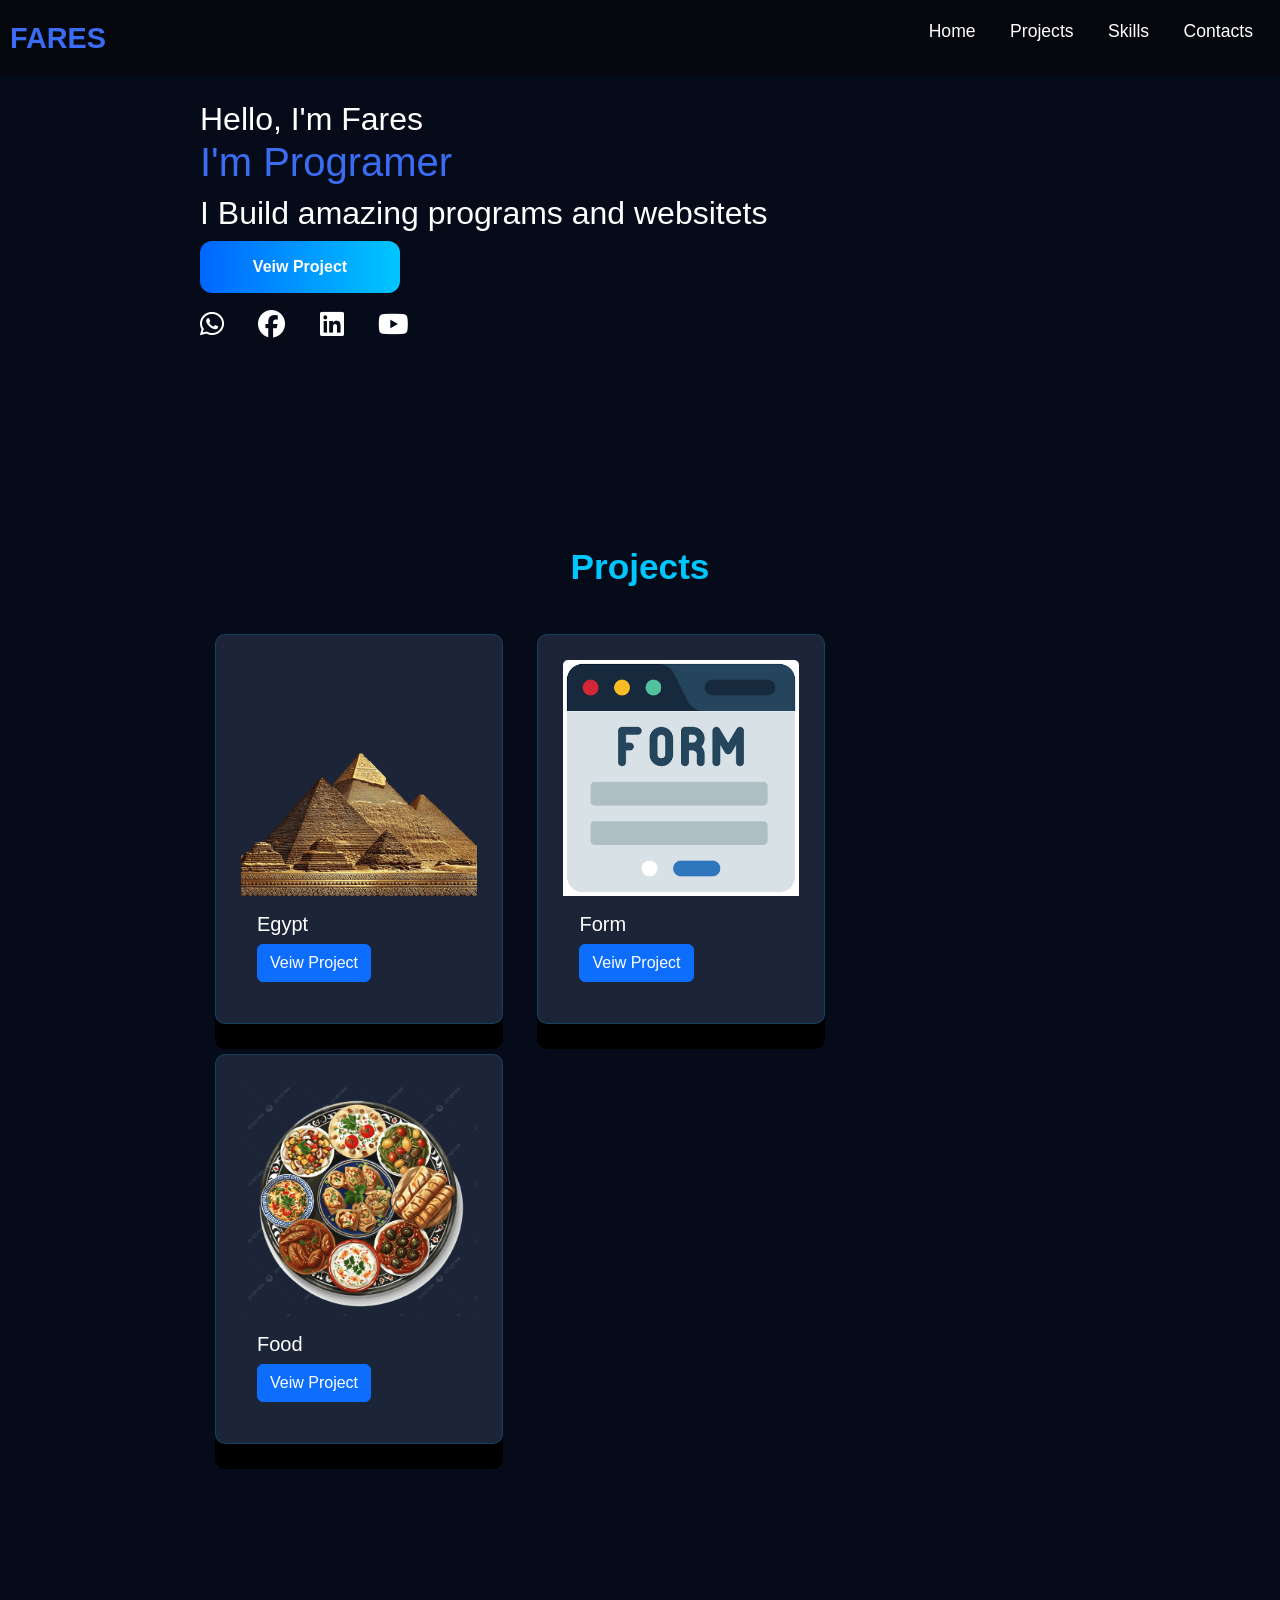
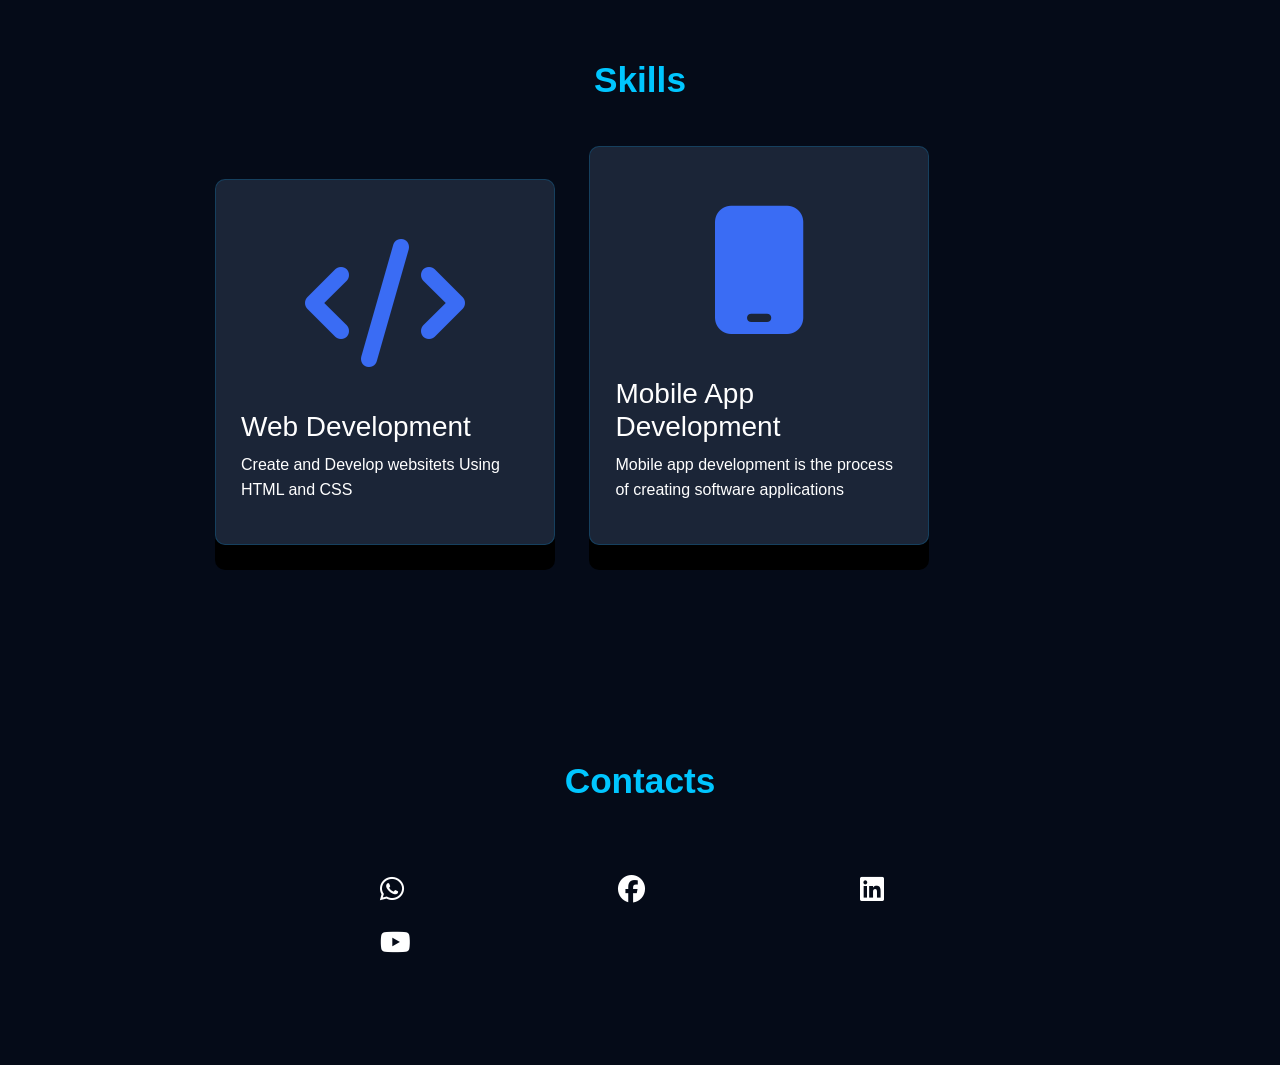
<file: index3.HTML>
<!DOCTYPE html>
<html lang="en">
<head>
    <meta charset="UTF-8">
    <meta name="viewport" content="width=device-width, initial-scale=1.0">
    <link href="https://cdn.jsdelivr.net/npm/bootstrap@5.3.8/dist/css/bootstrap.min.css" rel="stylesheet" integrity="sha384-sRIl4kxILFvY47J16cr9ZwB07vP4J8+LH7qKQnuqkuIAvNWLzeN8tE5YBujZqJLB" crossorigin="anonymous">
    <link rel="stylesheet" href="https://cdnjs.cloudflare.com/ajax/libs/font-awesome/6.7.2/css/all.min.css">

    <link rel="stylesheet" href="Style3.CSS">
    <title>Protfoilo | Fares🖥️</title>
    <link rel="shortcut icon" type="image/png" href="ChatGPT Image Sep 12, 2026, 03_23_10 PM.png"> 
</head>
<div class="loader">
    <div class="spinner"></div>
    <h2>Welcome To My Portfolio👋🏻</h2>
</div>
<body>
        <header>
        <a href="#" class="logo">Fares</a>
        <nav class="navigition">
            <a href="#">Home</a>
            <a href="#Projects">Projects</a>
            <a href="#Skills">Skills</a>
            <a href="#Contacts">Contacts</a>
        </nav>
    </header>
    <section class="mian">
     <div>
        <h2>Hello, I'm Fares<br> <span><h1>I'm Programer</h1></span></h2>
        <h2>I Build amazing programs and websitets</h2>
       <a href="#Projects"><button class="mian-btn">Veiw Project</button></a>
       <a href="https://www.linkedin.com/in/fares-ayman-ba3aa6432/" target="_blank"></a>
        <div class="social-icons">
            <a href="https://wa.me/+201040606031" target="_blank">
           <i class="fa-brands fa-whatsapp"></i>
            </a>
           <a href="https://www.facebook.com/fares.ayman.972304" target="_blank">
            <i class="fa-brands fa-facebook"></i>
           </a>
           <a href="https://www.linkedin.com/in/fares-ayman-ba3aa6432/" target="_blank">
           <i class="fa-brands fa-linkedin"></i>
           </a>
           <a href="https://www.youtube.com/@Fares_Elbadawy00" target="_blank">
           <i class="fa-brands fa-youtube"></i>
           </a>
        </div>
    </section>
    <section id="Projects" class="Projects">
        <h2 class="title">Projects</h2>
        <div class="card" style="width: 18rem;">
  <img class="card-img-top" src="pngtree-egyptian-pyramids-png-border-png-image_16357107.png" alt="Card image cap">
  <div class="card-body">
    <h5 class="card-title">Egypt</h5>
    <a href="file:///C:/Users/aa/OneDrive/Desktop/Form/mian.HTML" class="btn btn-primary">Veiw Project</a>
  </div>
</div>
        <div class="card" style="width: 18rem;">
  <img class="card-img-top" src="Image20260831202224.png" alt="Card image cap">
  <div class="card-body">
    <h5 class="card-title">Form</h5>
    <a href="file:///C:/Users/aa/OneDrive/Desktop/Form/index.HTML" class="btn btn-primary">Veiw Project</a>
  </div>
</div>
<div class="card" style="width: 18rem;">
  <img class="card-img-top" src="pngtree-food-plate-traditional-dish-design-png-image_15607922.png" alt="Card image cap">
  <div class="card-body">
    <h5 class="card-title">Food</h5>
    <a href="file:///C:/Users/aa/OneDrive/Desktop/Food/Food.HTML" class="btn btn-primary">Veiw Project</a>
  </div>
</div> 
    </section>
            </div>
        </div>
    </section>
    <section class="cards" id="Skills">
     <h2 class="title">Skills</h2>
     <div class="content">
        <div class="card">
            <div class="icon">
                <i class="fas fa-code"></i>
            </div>
            <div class="info">
            <h3>Web Development</h3>
            <p>Create and Develop websitets Using HTML and CSS</p>
            </div>
            </div>
            <div class="card">
            <div class="icon">
                <i class="fas fa-mobile"></i>
            </div>
            <div class="info">
            <h3>Mobile App Development</h3>
            <p>Mobile app development is the process of creating software applications</p>
            </div>
            </div>
        </div>
     </div>
    </section>
    <section id="Contacts">
        <h2 class="title">Contacts</h2>
          <a href="https://www.linkedin.com/in/fares-ayman-ba3aa6432/" target="_blank"></a>
        <div class="social-icon">
            <a href="https://wa.me/+201040606031" target="_blank">
           <i class="fa-brands fa-whatsapp"></i>
            </a>
           <a href="https://www.facebook.com/fares.ayman.972304" target="_blank">
            <i class="fa-brands fa-facebook"></i>
           </a>
           <a href="https://www.linkedin.com/in/fares-ayman-ba3aa6432/" target="_blank">
           <i class="fa-brands fa-linkedin"></i>
           </a>
           <a href="https://www.youtube.com/@Fares_Elbadawy00" target="_blank">
           <i class="fa-brands fa-youtube"></i>
           </a>
        </div>
    </section>
</body>
</html>
</file>
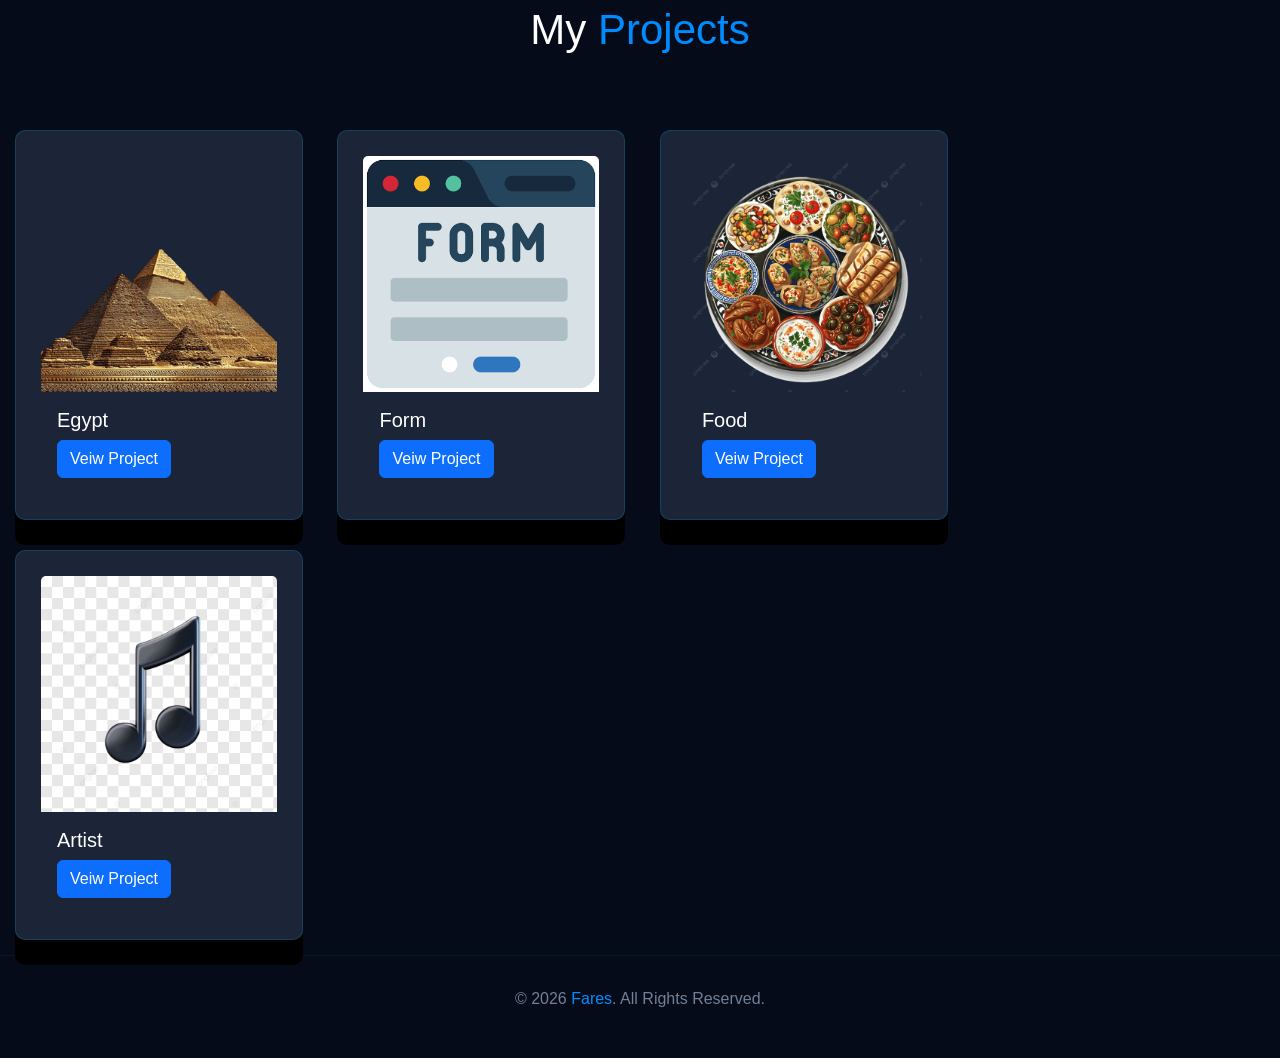
<file: index4.HTML>
<!DOCTYPE html>
<html lang="en">
<head>
    <meta charset="UTF-8">
    <meta name="viewport" content="width=device-width, initial-scale=1.0">
    <title>My Web Development Projects🖥️</title>
     <link href="https://cdn.jsdelivr.net/npm/bootstrap@5.3.8/dist/css/bootstrap.min.css" rel="stylesheet" integrity="sha384-sRIl4kxILFvY47J16cr9ZwB07vP4J8+LH7qKQnuqkuIAvNWLzeN8tE5YBujZqJLB" crossorigin="anonymous">
    <link rel="stylesheet" href="Style4.CSS">
     <link rel="shortcut icon" type="image/png" href="ChatGPT Image Sep 12, 2026, 03_23_10 PM.png">
    
</head>
<div class="loader">
    <div class="spinner"></div>
    <h2>Loding</h2>
</div>

    <header>
        <div class="section-title">
            <h2>My <span>Projects</span></h2>
    </header>
<body>
    <div class="card" style="width: 18rem;">
  <img class="card-img-top" src="pngtree-egyptian-pyramids-png-border-png-image_16357107.png" alt="Card image cap">
  <div class="card-body">
    <h5 class="card-title">Egypt</h5>
    <a href="file:///C:/Users/aa/OneDrive/Desktop/Form/mian.HTML" class="btn btn-primary">Veiw Project</a>
  </div>
</div>
        <div class="card" style="width: 18rem;">
  <img class="card-img-top" src="Image20260831202224.png" alt="Card image cap">
  <div class="card-body">
    <h5 class="card-title">Form</h5>
    <a href="file:///C:/Users/aa/OneDrive/Desktop/Form/index.HTML" class="btn btn-primary">Veiw Project</a>
  </div>
</div>
<div class="card" style="width: 18rem;">
  <img class="card-img-top" src="pngtree-food-plate-traditional-dish-design-png-image_15607922.png" alt="Card image cap">
  <div class="card-body">
    <h5 class="card-title">Food</h5>
    <a href="file:///C:/Users/aa/OneDrive/Desktop/Food/Food.HTML" class="btn btn-primary">Veiw Project</a>
  </div>
</div>
<div class="card" style="width: 18rem;">
   <img class="card-img-top" src="pngtree-black-music-note-isloated-on-transparent-background-png-image_12478980.png" alt="Card image cap">
<div class="card-body">
  <h5 class="card-title">Artist</h5>
  <a href="file:///C:/Users/aa/OneDrive/Desktop/Food/music.HTML" class="btn btn-primary">Veiw Project</a>

</div>
</div>
<footer>
        <p>
            © 2026 <span>Fares</span>. All Rights Reserved.
        </p>
    </footer> 
    
</body>
</html>
</file>
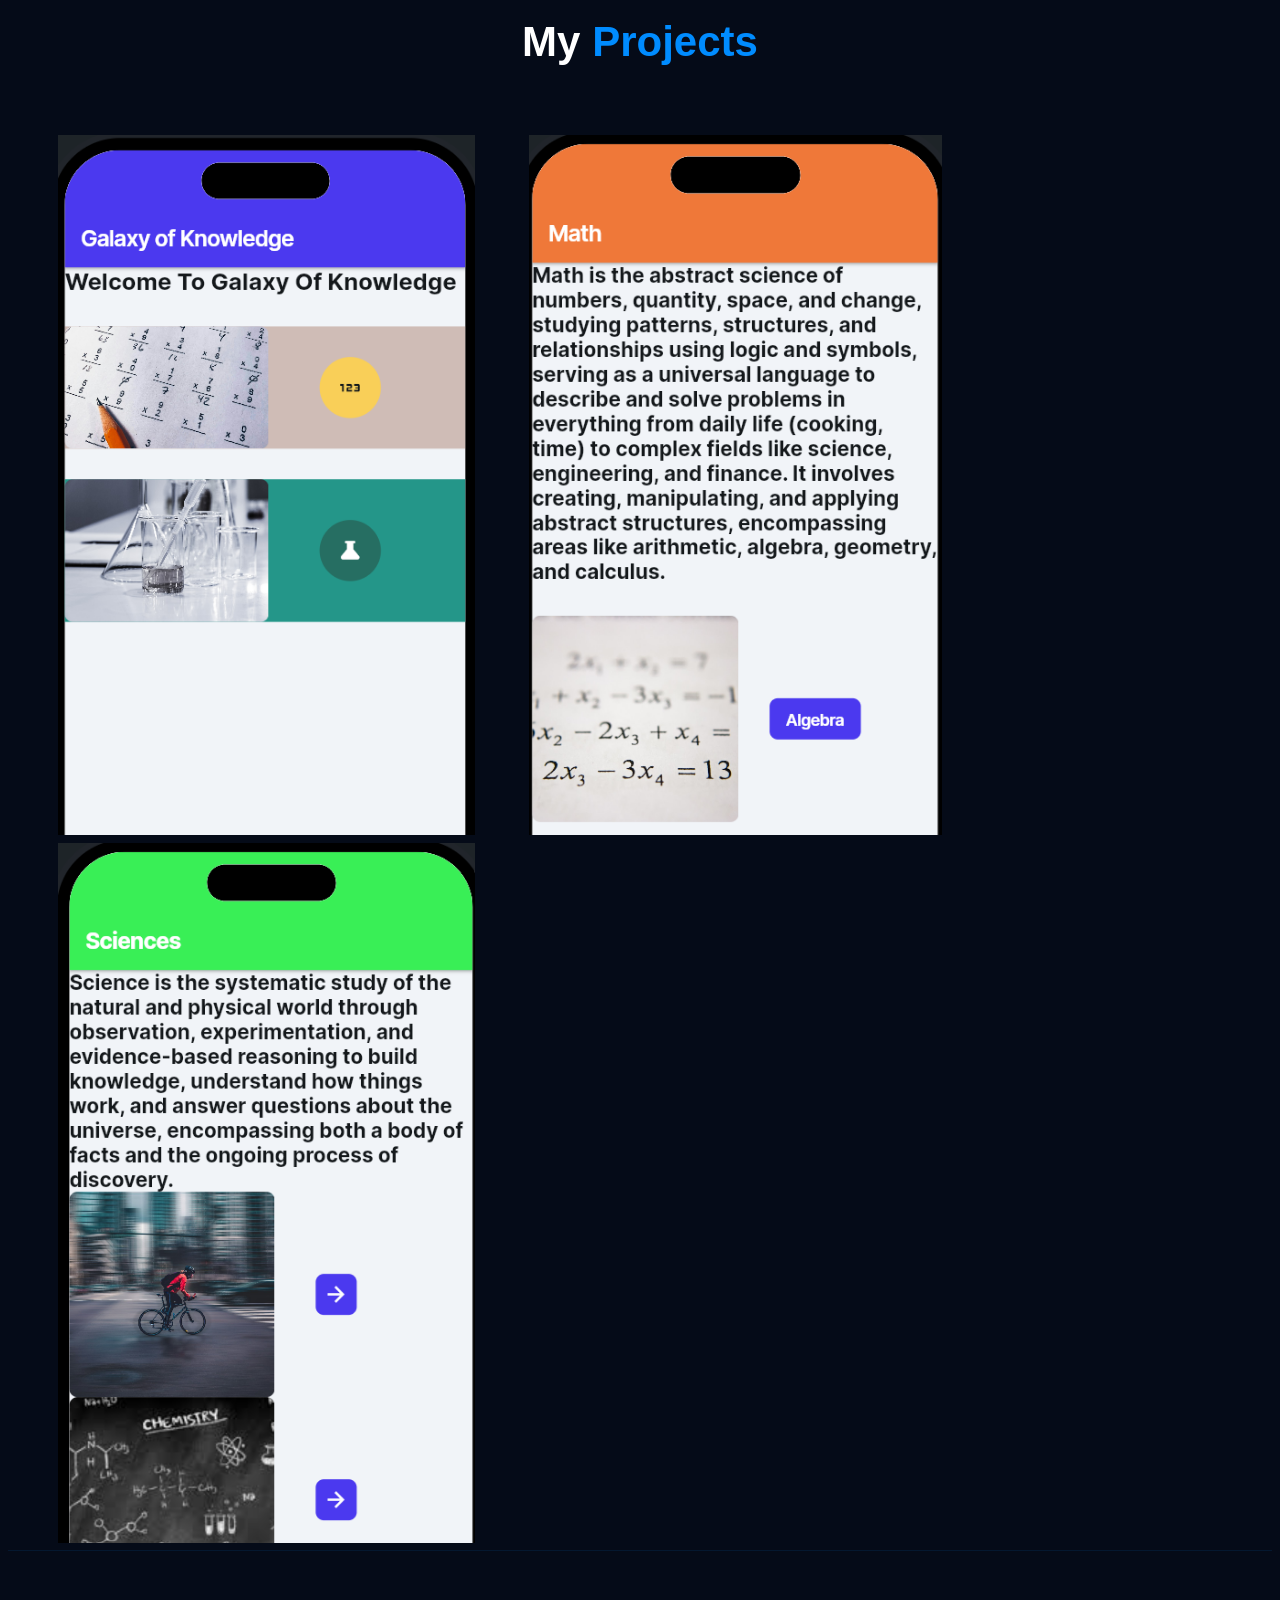
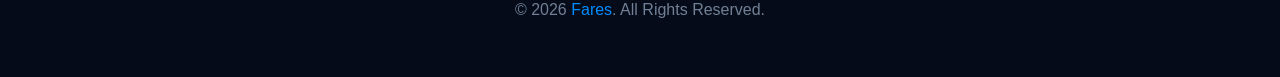
<file: index5.HTML>
<!DOCTYPE html>
<html lang="en">
<head>
    <meta charset="UTF-8">
    <meta name="viewport" content="width=device-width, initial-scale=1.0">
    <title>My Mobile App Projects📱</title>
    <link rel="stylesheet" href="Style5.CSS">
     <link rel="shortcut icon" type="image/png" href="ChatGPT Image Sep 12, 2026, 03_23_10 PM.png">
</head>
<div class="loader">
    <div class="spinner"></div>
    <h2>Loding</h2>
</div>
<body>
    <header>
        <div class="section-title">
            <h2>My <span>Projects</span></h2>
    </header>
    <img src="Screenshot 2026-09-13 010544.png" height="700px">
    <img src="Screenshot 2026-09-13 010615.png" height="700px">
    <img src="Screenshot 2026-09-13 010702.png" height="700px">
    <footer>
        <p>
            © 2026 <span>Fares</span>. All Rights Reserved.
        </p>
    </footer>
    
</body>
</html>
</file>
<file: Style3.CSS>
:root{
    --farse:#3a6cf4;
}
*{
    font-family: 'poppins', sans-serif;
    margin: 0;
    padding: 0;
    box-sizing: border-box;
    scroll-behavior: smooth;
}
header{
    background-color:#05070D;
    width: 100%;
    position: fixed;
    display: flex;
    justify-content: space-between;
    align-items: center;
    padding: 0px 10px;
    z-index: 999;   
}
.logo{
    text-decoration: none;
    color:var(--farse);
    text-transform: uppercase;
    font-weight: 700;
    font-size: 1.8em;

}
.navigition a{
 text-decoration: none;
 color: var(--farse);
 font-weight: 500;
 font-size: 1.1em;
 padding-left: 30px;
 color: #ffffff;
}
.navigition a:hover{
    color: var(--farse);
}
   body{
    background: #050b18;
    color: #ffffff;
    line-height: 1.6;
   background-repeat: no-repeat;
  
   }
      
a{
    color: var(--farse);
    display: inline-block;
}
h2{
    color: #fff;
}
h3{
    color: #fff;
}
h1{
    color: var(--farse);
}
nav{
    padding: 17px;
    padding-bottom: 30px;
    background-color: a#ffff;
    animation: dropDown 3.2 ease;
    text-align: center;
}
section{
    padding: 100px 200px;
}
.main{
    color: #fff;
    font-size: 1.4em;
    font-weight: 500;
    animation: dropDown 7.0s ease;
    
}
.main h2 span{
    display: inline-block;
    margin-top: 10px;
    color: #4e9eff;
    font-size: 3em;
    font-weight: 600;
}
button{
   width: 200px;
    height: 52px;
    border: none;
    border-radius: 12px;
    background: linear-gradient(
        90deg,
        #0066FF,
        #00C6FF
    );
    color: white;
    font-size: 16px;
    font-weight: bold;
    cursor: pointer;
    transition: 0.3s;
    animation: dropDown 3.4 ease;
}
.main-btn:hover{
     transform: translateY(-2px);
    box-shadow:
        0 8px 25px rgba(0, 102, 255, 0.35);
}
.social-icons a{
    display: inline-block;
    color: #fff;
    font-size: 1.7em;
    padding-right: 30px;
    animation: dropDown 3.8 ease;
    padding-top: 10px;
    justify-content: left;
}
.title{
    display: flex;
    justify-content: center;
    font-weight: 800;
    margin-bottom: 30px;
    font-size: 2.2em;
    color: #ffff;
    color: #00c6ff;
}
#content{
    display: flex;
    flex-direction: row;
    flex-wrap: wrap;
    justify-content: center;
}  
.card{
    background-color: rgb(30, 41, 59,0.9);
    color: #ffffff;
    width: 21.25em;
    border-radius: 10px;
    padding: 25px;
    margin: 15px;
    box-shadow: 0 25px black;
    display: inline-block; 
    border: 1px solid rgb(0, 174, 255,0.2);
    animation: dropDown 3.6s ease;
    justify-content: center;
}
.card:hover{
    transform: scale(1.1);
}
.card .icon{
    color: var(--farse);
    font-size: 8em;
    text-align: center;
}
.loader {
    position: fixed;
    inset: 0;
    background-color: #081B33;
    display: flex;
    flex-direction: column;
    justify-content: center;
    align-items: center;
    z-index: 9999;
    animation: hideLoader 3s forwards;
}
.spinner {
    width: 60px;
    height: 60px;
    border: 5px solid #0D2745;
    border-top: 5px solid #00C6FF;
    border-right: 5px solid #0066FF;
    border-radius: 50%;
    animation: spin 1s linear infinite;
}
.loader h2 {
    color: #00C6FF;
    margin-top: 20px;
}
@keyframes spin {
    to {
        transform: rotate(360deg);
    }
}
@keyframes hideLoader {
    0%, 80% {
        opacity: 1;
        visibility: visible;
    }
    100% {
        opacity: 0;
        visibility: hidden;
    }
}
@keyframes dropDown {
    from {
        opacity: 0;
        transform: translateY(-100px);
    }
    to {
        opacity: 1;
        transform: translateY(0);
    }
}
.Projects {
    animation: dropDown 4.1s ease;
}
.social-icon a{
    display: inline-block;
    color: #fff;
    font-size: 1.7em;
    padding-right: 30px;
    animation: dropDown 3.8 ease;
    padding-top: 10px;
    justify-content: center;
    animation: dropDown 4.3s ease;
    padding-left: 180px;
}
</file>
<file: Style4.CSS>
body {
    font-family: Arial, Helvetica, sans-serif;
    background: #050b18;
    color: #ffffff;
    line-height: 1.6;
}
.loader {
    position: fixed;
    inset: 0;
    background-color: #081B33;
    display: flex;
    flex-direction: column;
    justify-content: center;
    align-items: center;
    z-index: 9999;
    animation: hideLoader 3s forwards;
}

.spinner {
    width: 60px;
    height: 60px;
    border: 5px solid #0D2745;
    border-top: 5px solid #00C6FF;
    border-right: 5px solid #0066FF;
    border-radius: 50%;
    animation: spin 1s linear infinite;
}

.loader h2 {
    color: #00C6FF;
    margin-top: 20px;
}

@keyframes spin {
    to {
        transform: rotate(360deg);
    }
}

@keyframes hideLoader {
    0%, 80% {
        opacity: 1;
        visibility: visible;
    }

    100% {
        opacity: 0;
        visibility: hidden;
    }
}
@keyframes dropDown {
    from {
        opacity: 0;
        transform: translateY(-100px);
    }

    to {
        opacity: 1;
        transform: translateY(0);
    }
}
.section-title h2 {
    font-size: 42px;
    margin-top: 5px;
     animation: dropDown 5.0 ease;
}
.section {
    width: 90%;
    max-width: 1200px;
    margin: auto;

    padding: 110px 0;
     animation: dropDown 5.0 ease;
}
.section-title {
    text-align: center;
    margin-bottom: 60px;
     animation: dropDown 5.0 ease;
}
.section-title h2 span {
    color: #008cff;
     animation: dropDown 5.0 ease;
}
.card{
    background-color: rgb(30, 41, 59,0.9);
    color: #ffffff;
    width: 21.25em;
    border-radius: 10px;
    padding: 25px;
    margin: 15px;
    box-shadow: 0 25px black;
    display: inline-block; 
    border: 1px solid rgb(0, 174, 255,0.2);
    animation: dropDown 3.6s ease;
    justify-content: center;
     animation: dropDown 5.0 ease;
}
.card:hover{
    transform: scale(1.1);
     animation: dropDown 5.0 ease;
}
.card .icon{
    color: var(--farse);
    font-size: 8em;
    text-align: center;
    padding-left: 90px;
     animation: dropDown 5.0 ease;
}
footer {
    text-align: center;

    padding: 30px;

    border-top: 1px solid rgba(0, 140, 255, 0.1);

    color: #718096;
     animation: dropDown 5.0 ease;
}

footer span {
    color: #008cff;
     animation: dropDown 5.0 ease;
}
</file>
<file: Style5.CSS>
body {
    font-family: Arial, Helvetica, sans-serif;
    background: #050b18;
    color: #ffffff;
    line-height: 1.6;
}
.loader {
    position: fixed;
    inset: 0;
    background-color: #081B33;
    display: flex;
    flex-direction: column;
    justify-content: center;
    align-items: center;
    z-index: 9999;
    animation: hideLoader 3s forwards;
}

.spinner {
    width: 60px;
    height: 60px;
    border: 5px solid #0D2745;
    border-top: 5px solid #00C6FF;
    border-right: 5px solid #0066FF;
    border-radius: 50%;
    animation: spin 1s linear infinite;
}

.loader h2 {
    color: #00C6FF;
    margin-top: 20px;
}

@keyframes spin {
    to {
        transform: rotate(360deg);
    }
}

@keyframes hideLoader {
    0%, 80% {
        opacity: 1;
        visibility: visible;
    }

    100% {
        opacity: 0;
        visibility: hidden;
    }
}
@keyframes dropDown {
    from {
        opacity: 0;
        transform: translateY(-100px);
    }

    to {
        opacity: 1;
        transform: translateY(0);
    }
}
.section-title h2 {
    font-size: 42px;
    margin-top: 5px;
     animation: dropDown 5.0 ease;
}
.section {
    width: 90%;
    max-width: 1200px;
    margin: auto;
    padding: 110px 0;
     animation: dropDown 5.0 ease;
}
.section-title {
    text-align: center;
    margin-bottom: 60px;
     animation: dropDown 5.0 ease;
}
.section-title h2 span {
    color: #008cff;
     animation: dropDown 5.0 ease;
}
img{
    display: inline-block;
    padding-left: 50px;
     animation: dropDown 5.0 ease;
}
footer {
    text-align: center;
    padding: 30px;
    border-top: 1px solid rgba(0, 140, 255, 0.1);
    color: #718096;
     animation: dropDown 5.0 ease;
}
footer span {
    color: #008cff;
     animation: dropDown 4.2 ease;
}
</file>
